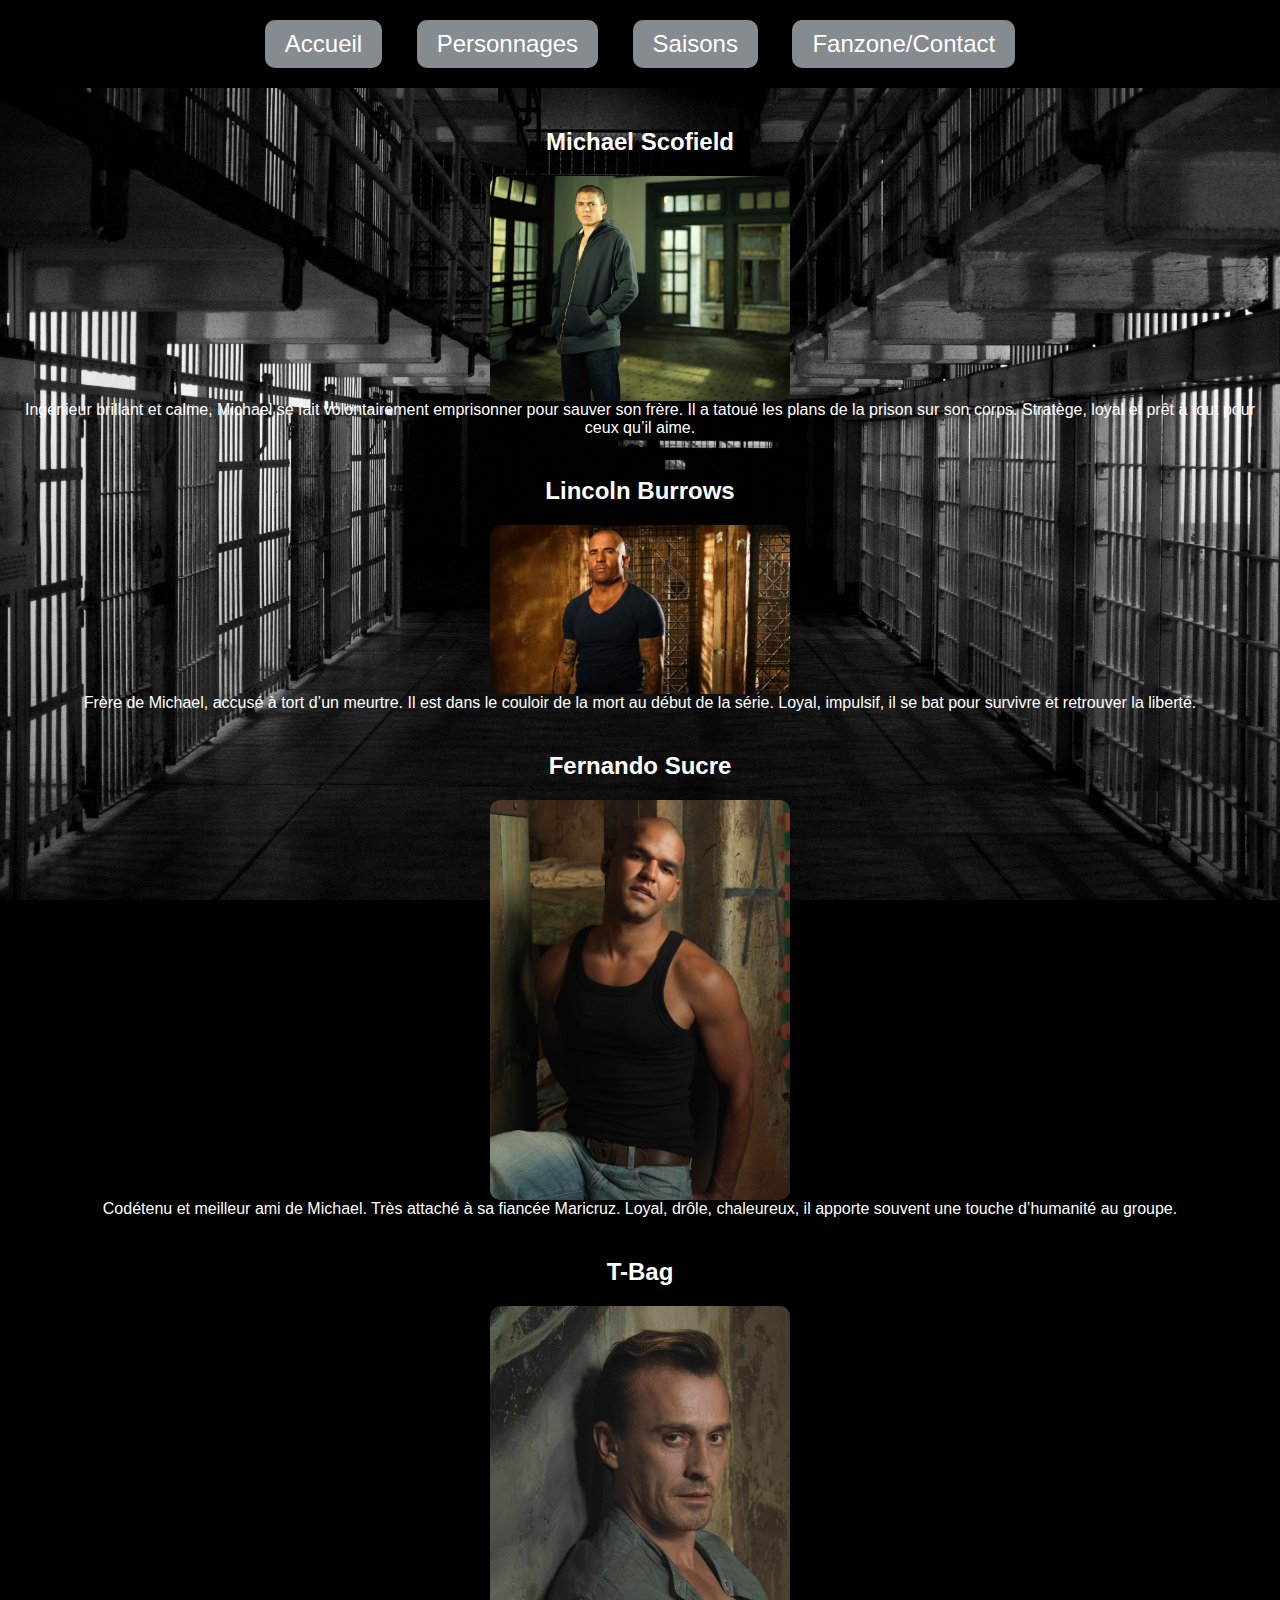
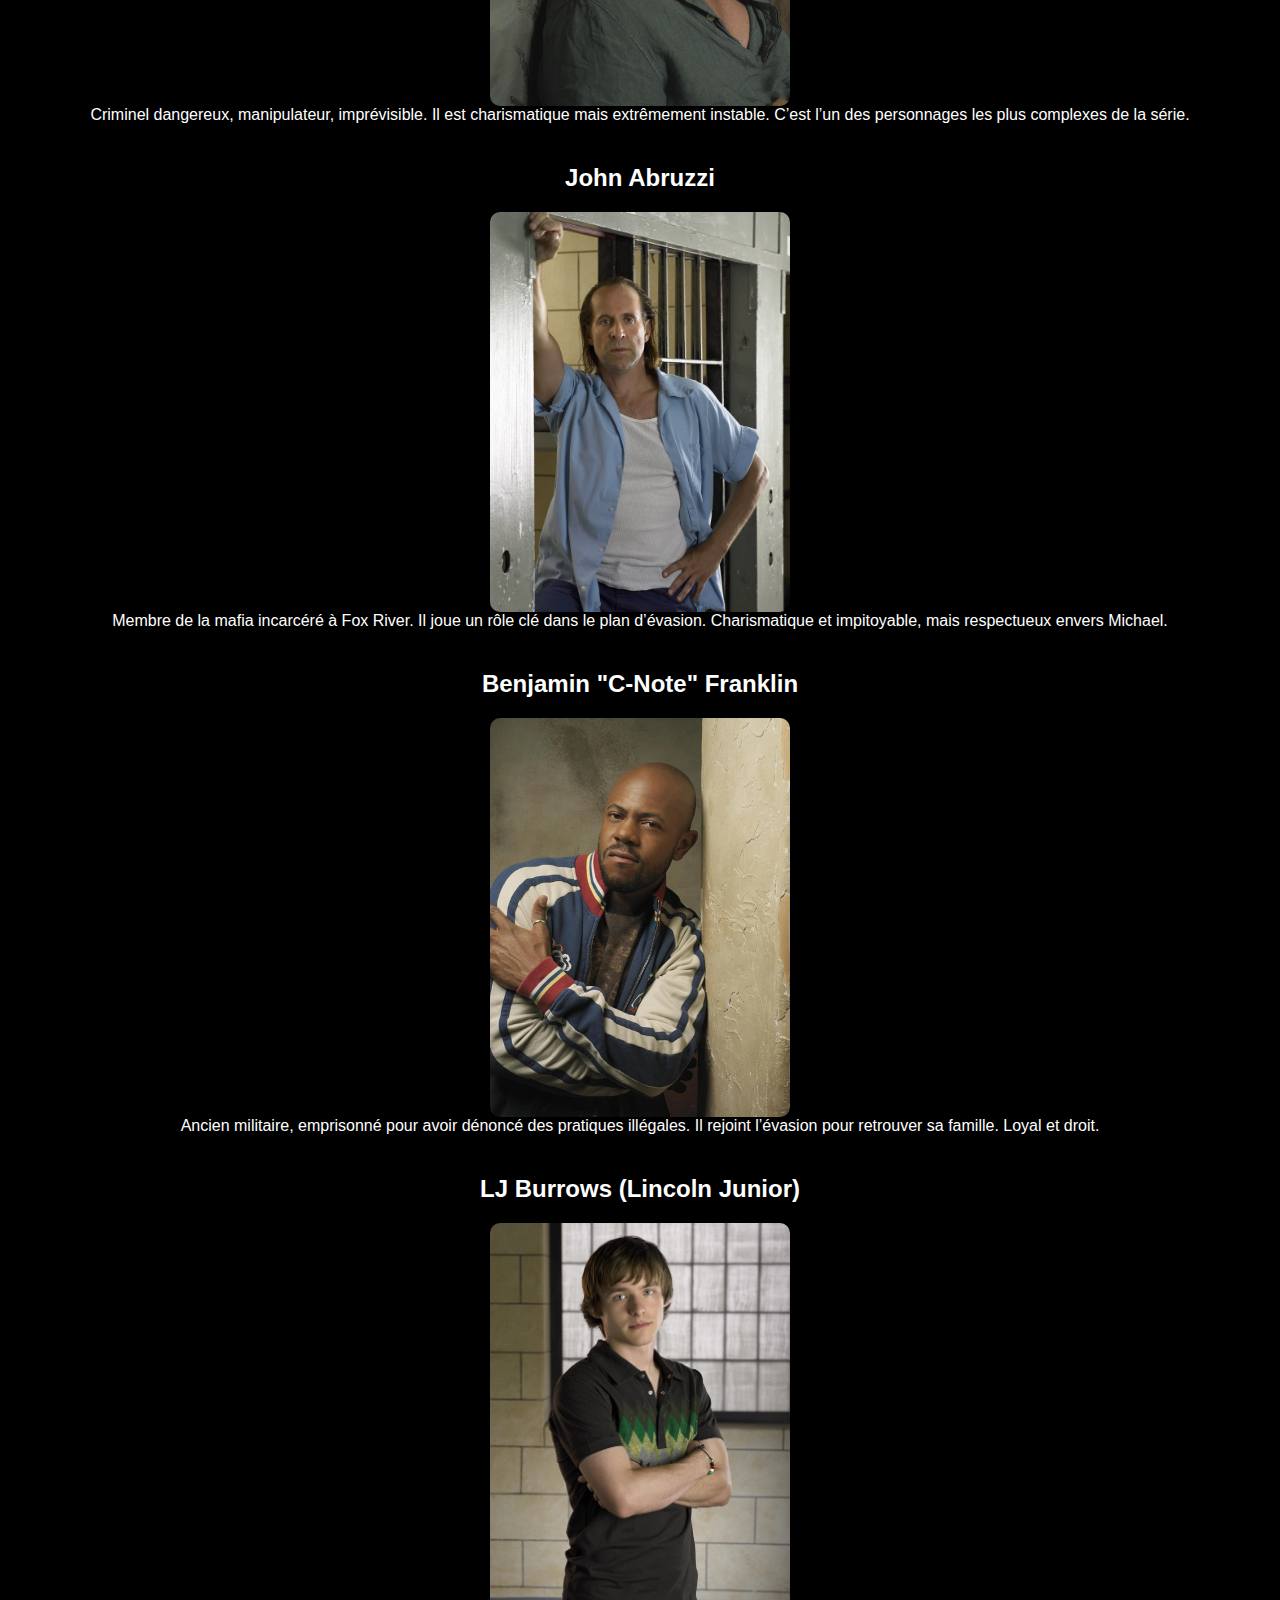
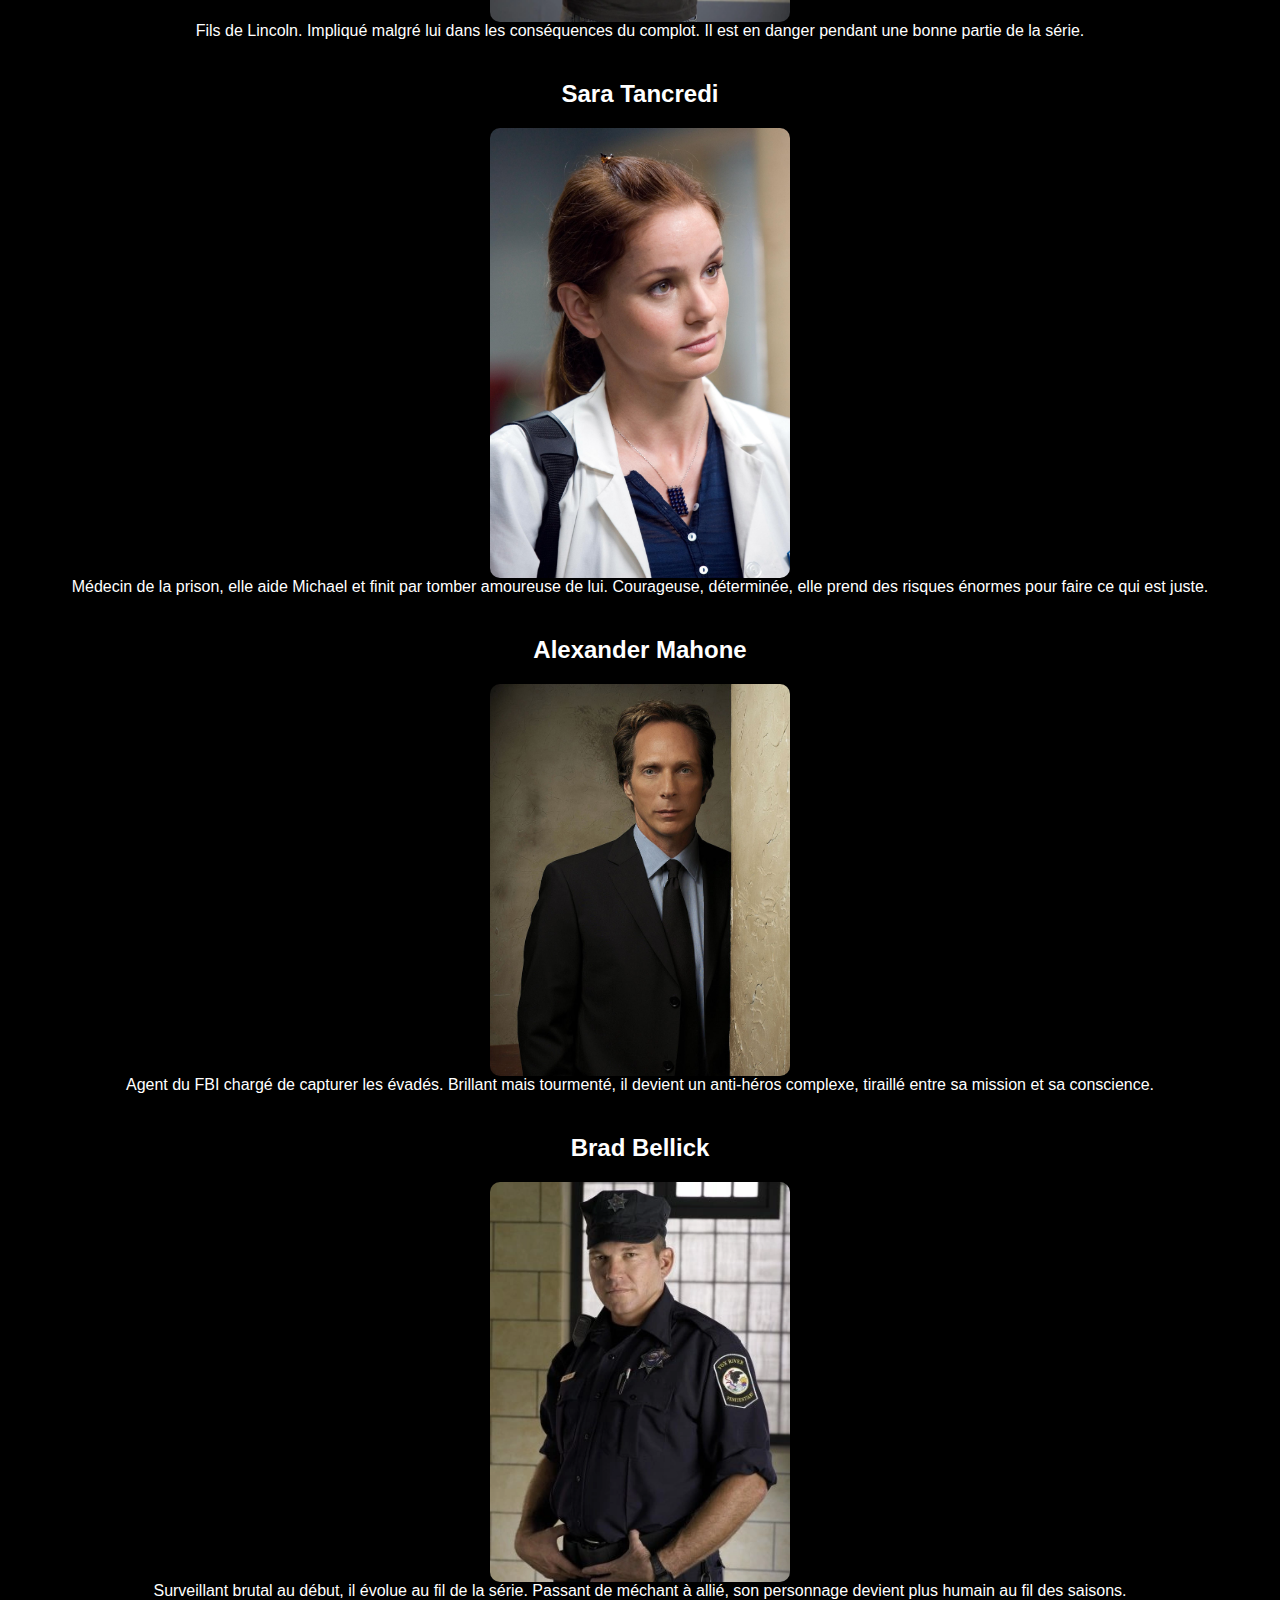
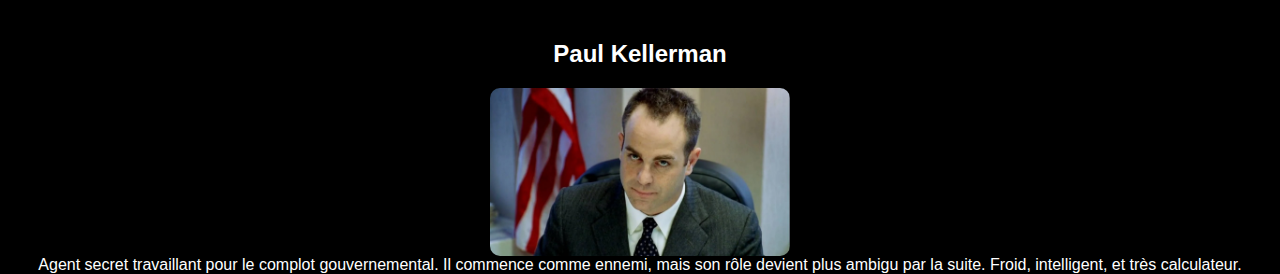
<file: prison_break/personnages.html>
<!DOCTYPE html>
<html lang="fr">
<head>
  <meta charset="UTF-8">
  <title>Personnages - Prison Break</title>
  <link rel="stylesheet" href="style.css">


 

</head>

<body class="personnages">


<nav>
    <a href="index.html">Accueil</a>
    <a href="personnages.html">Personnages</a>
    <a href="saisons.html">Saisons</a>
    <a href="fanzone.html">Fanzone/Contact</a>
</nav>


  

  <section class="personnage">
    <h2>Michael Scofield</h2>

    <div class="image-container">
        <img src="scofield.jpg" alt="Michael Scofield">
    </div>

    <p>Ingénieur brillant et calme, Michael se fait volontairement emprisonner pour sauver son frère. Il a tatoué les plans de la prison sur son corps. Stratège, loyal et prêt à tout pour ceux qu’il aime.</p>
  </section>





  <section class="personnage">
    <h2>Lincoln Burrows</h2>

    <div class="image-container">
        <img src="lincoln.jpg" alt="Lincoln Burrows">
    </div>

    <p>Frère de Michael, accusé à tort d’un meurtre. Il est dans le couloir de la mort au début de la série. Loyal, impulsif, il se bat pour survivre et retrouver la liberté.</p>
  </section>





  <section class="personnage">
    <h2>Fernando Sucre</h2>

    <div class="image-container">
        <img src="sucre.jpg" alt="Fernando Sucre">
    </div>

    <p>Codétenu et meilleur ami de Michael. Très attaché à sa fiancée Maricruz. Loyal, drôle, chaleureux, il apporte souvent une touche d’humanité au groupe.</p>
  </section>




  <section class="personnage">
    <h2>T-Bag</h2>

    <div class="image-container">
        <img src="t_bag.jpg" alt="T-Bag">
    </div>

    <p>Criminel dangereux, manipulateur, imprévisible. Il est charismatique mais extrêmement instable. C’est l’un des personnages les plus complexes de la série.</p>
  </section>





  <section class="personnage">
    <h2>John Abruzzi</h2>

    <div class="image-container">
        <img src="johnabruzzi.jpg" alt="John Abruzzi">
    </div>
    
    <p>Membre de la mafia incarcéré à Fox River. Il joue un rôle clé dans le plan d’évasion. Charismatique et impitoyable, mais respectueux envers Michael.</p>
  </section>





 <section class="personnage">
    <h2>Benjamin "C-Note" Franklin</h2>

    <div class="image-container">
        <img src="benjamin.jpg" alt="Benjamin (C-Note) Franklin">
    </div>
    
    <p>Ancien militaire, emprisonné pour avoir dénoncé des pratiques illégales. Il rejoint l’évasion pour retrouver sa famille. Loyal et droit.</p>
  </section>







  <section class="personnage">
    <h2> LJ Burrows (Lincoln Junior)</h2>

    <div class="image-container">
        <img src="LJ.jpg" alt=" LJ Burrows (Lincoln Junior)">
    </div>
    
    <p>Fils de Lincoln. Impliqué malgré lui dans les conséquences du complot. Il est en danger pendant une bonne partie de la série.</p>
  </section>











  <section class="personnage">
    <h2>Sara Tancredi</h2>

    <div class="image-container">
        <img src="sara_tancredi.jpg" alt="Sara Tancredi">
    </div>
    
    <p>Médecin de la prison, elle aide Michael et finit par tomber amoureuse de lui. Courageuse, déterminée, elle prend des risques énormes pour faire ce qui est juste.</p>
  </section>







  <section class="personnage">
    <h2>Alexander Mahone</h2>

    <div class="image-container">
        <img src="mahone.jpg" alt="Alexander Mahone">
    </div>
    
    <p>Agent du FBI chargé de capturer les évadés. Brillant mais tourmenté, il devient un anti-héros complexe, tiraillé entre sa mission et sa conscience.</p>
  </section>





  <section class="personnage">
    <h2>Brad Bellick</h2>

    <div class="image-container">
        <img src="bellick.jpg" alt="Brad Bellick">
    </div>
    
    <p>Surveillant brutal au début, il évolue au fil de la série. Passant de méchant à allié, son personnage devient plus humain au fil des saisons.</p>
  </section>





  <section class="personnage">
    <h2>Paul Kellerman</h2>

    <div class="image-container">
        <img src="Paul Kellerman.jpg" alt="Paul Kellerman">
    </div>
    
    <p>Agent secret travaillant pour le complot gouvernemental. Il commence comme ennemi, mais son rôle devient plus ambigu par la suite. Froid, intelligent, et très calculateur.</p>
  </section>


</body>
</html>
</file>
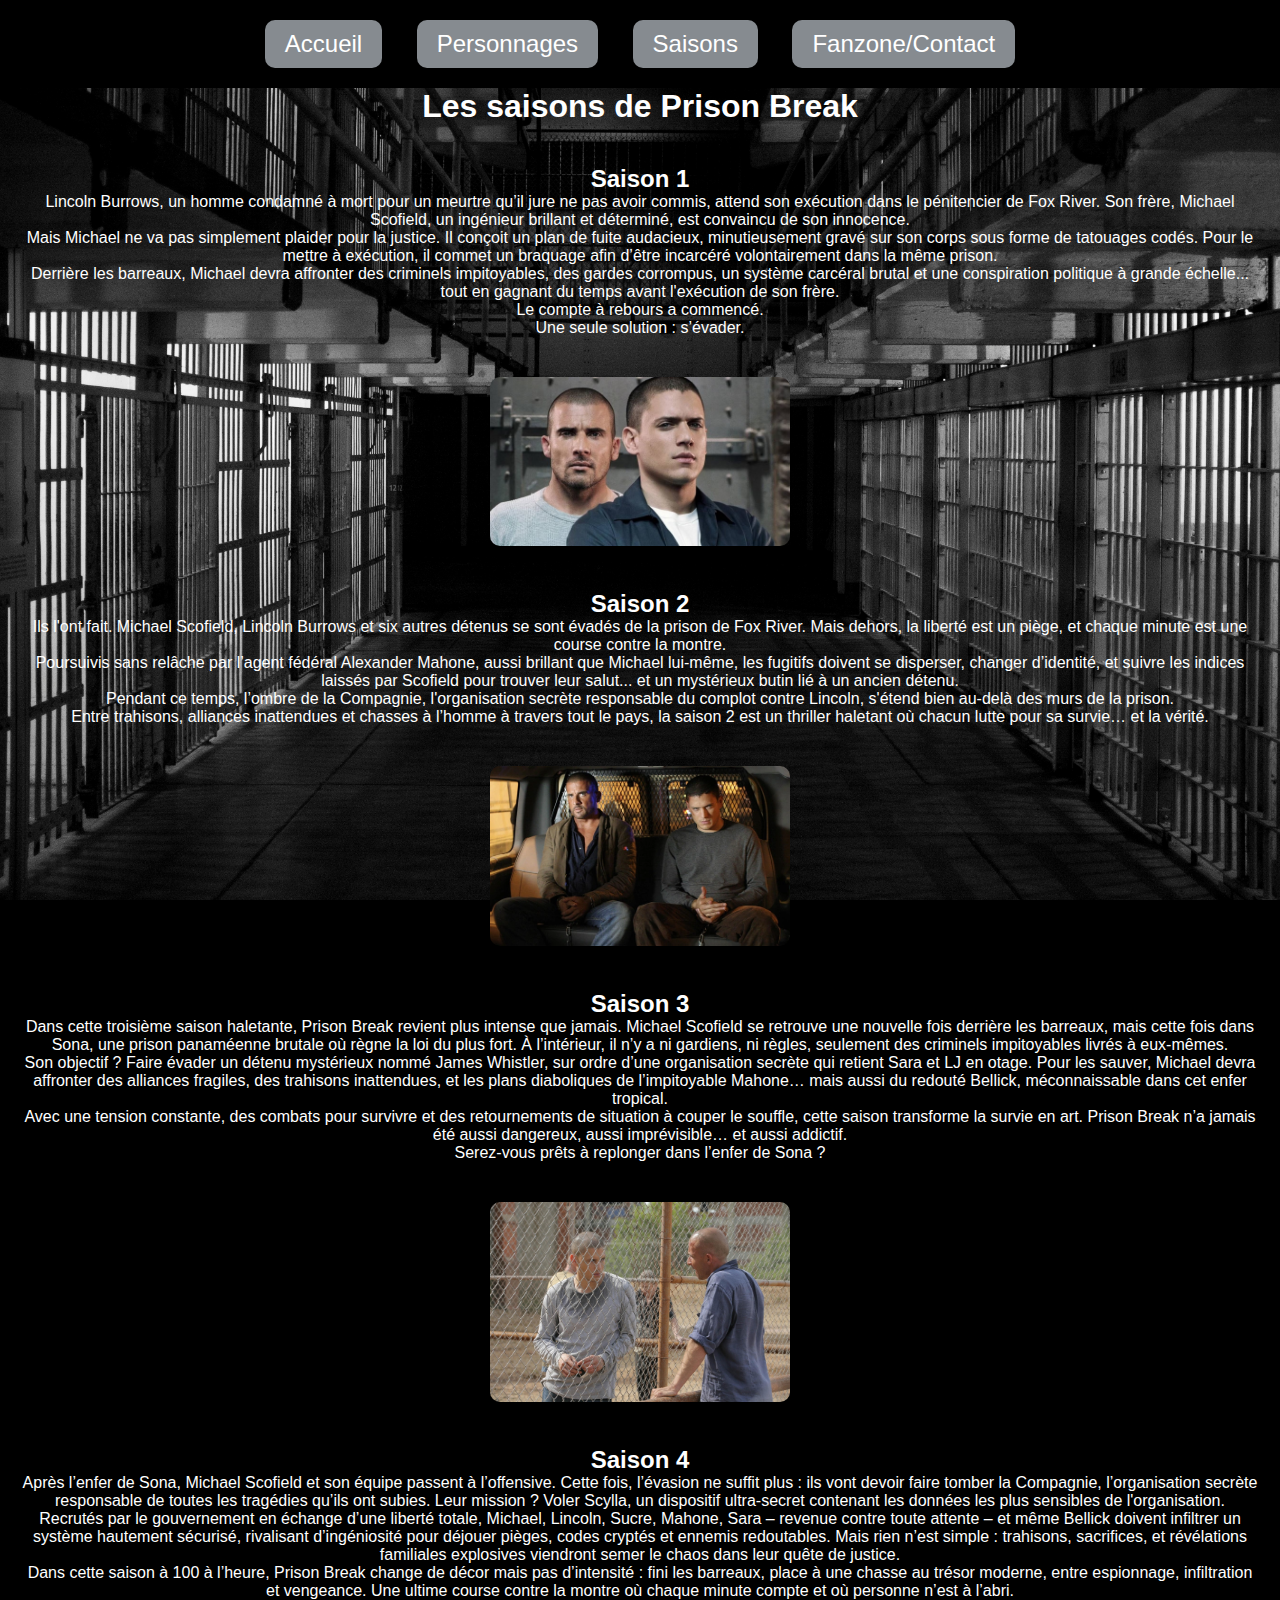
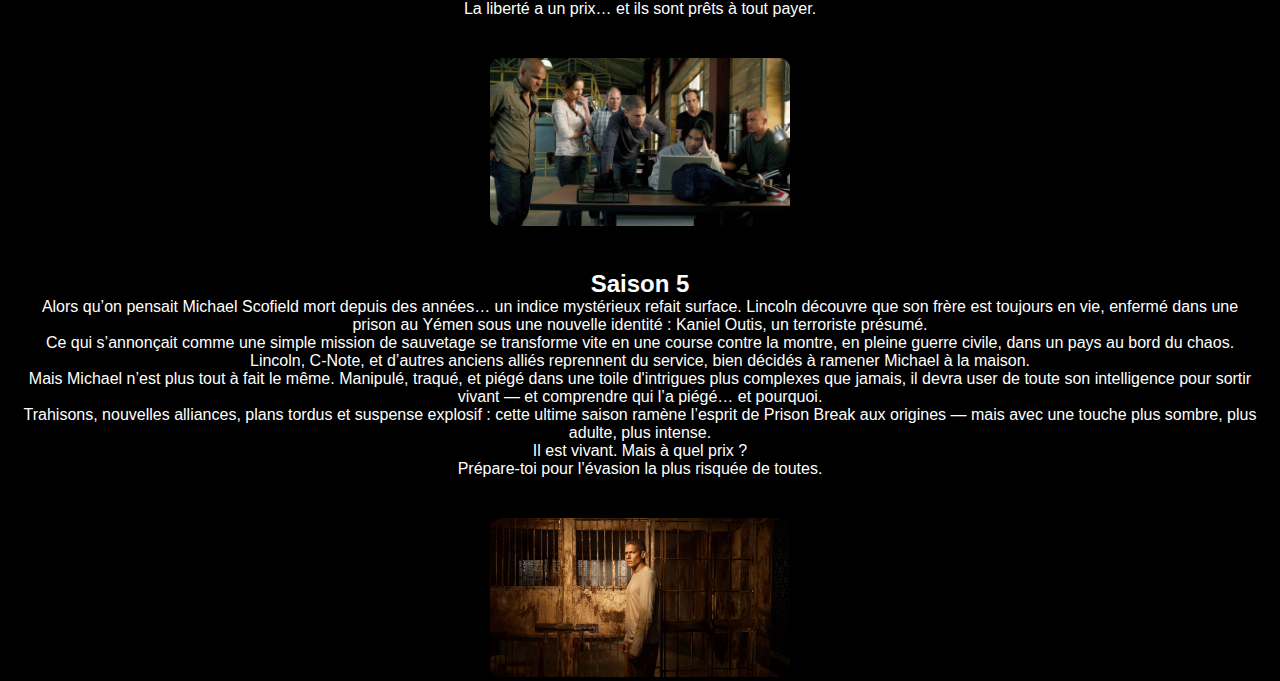
<file: prison_break/saisons.html>
<!DOCTYPE html>
<html lang="fr">
<head>
  <meta charset="UTF-8">
  <title>Saisons - Prison Break</title>
  <link rel="stylesheet" href="style.css">

  
</head>
<body>
  <body class="saisons">



<nav>
    <a href="index.html">Accueil</a>
    <a href="personnages.html">Personnages</a>
    <a href="saisons.html">Saisons</a>
   <a href="fanzone.html">Fanzone/Contact</a>
  </nav>


  <h1>Les saisons de Prison Break</h1>

  <div class="saison">
    <h2>Saison 1</h2>
    <p>Lincoln Burrows, un homme condamné à mort pour un meurtre qu’il jure ne pas avoir commis, attend son exécution dans le pénitencier de Fox River. Son frère, Michael Scofield, un ingénieur brillant et déterminé, est convaincu de son innocence.</p>
    
    </p> Mais Michael ne va pas simplement plaider pour la justice. Il conçoit un plan de fuite audacieux, minutieusement gravé sur son corps sous forme de tatouages codés. Pour le mettre à exécution, il commet un braquage afin d’être incarcéré volontairement dans la même prison.</p>

      <p> Derrière les barreaux, Michael devra affronter des criminels impitoyables, des gardes corrompus, un système carcéral brutal et une conspiration politique à grande échelle... tout en gagnant du temps avant l'exécution de son frère.</p>
      <p> Le compte à rebours a commencé.</p>
    </p> Une seule solution : s’évader.</p>
  </div>


  <img src="saison_1.jpg" alt="Prison Break Saison 1" width="400">




  <div class="saison">
    <h2>Saison 2</h2>
    <p>Ils l'ont fait. Michael Scofield, Lincoln Burrows et six autres détenus se sont évadés de la prison de Fox River. Mais dehors, la liberté est un piège, et chaque minute est une course contre la montre.</p>
    <p>Poursuivis sans relâche par l’agent fédéral Alexander Mahone, aussi brillant que Michael lui-même, les fugitifs doivent se disperser, changer d’identité, et suivre les indices laissés par Scofield pour trouver leur salut... et un mystérieux butin lié à un ancien détenu.</p>
    <p>Pendant ce temps, l’ombre de la Compagnie, l'organisation secrète responsable du complot contre Lincoln, s'étend bien au-delà des murs de la prison.</p>
    <p>Entre trahisons, alliances inattendues et chasses à l’homme à travers tout le pays, la saison 2 est un thriller haletant où chacun lutte pour sa survie… et la vérité.</p>
  </div>


  <img src="saison_2.jpg" alt="Prison Break Saison 2" width="400">





  <div class="saison">
    <h2>Saison 3</h2>
    <p>Dans cette troisième saison haletante, Prison Break revient plus intense que jamais. Michael Scofield se retrouve une nouvelle fois derrière les barreaux, mais cette fois dans Sona, une prison panaméenne brutale où règne la loi du plus fort. À l’intérieur, il n’y a ni gardiens, ni règles, seulement des criminels impitoyables livrés à eux-mêmes.
    </p>Son objectif ? Faire évader un détenu mystérieux nommé James Whistler, sur ordre d’une organisation secrète qui retient Sara et LJ en otage. Pour les sauver, Michael devra affronter des alliances fragiles, des trahisons inattendues, et les plans diaboliques de l’impitoyable Mahone… mais aussi du redouté Bellick, méconnaissable dans cet enfer tropical.</p>
    <p>Avec une tension constante, des combats pour survivre et des retournements de situation à couper le souffle, cette saison transforme la survie en art. Prison Break n’a jamais été aussi dangereux, aussi imprévisible… et aussi addictif.</p>
    </p>Serez-vous prêts à replonger dans l’enfer de Sona ?</p>
  </div>


   <img src="saison_3.jpg" alt="Prison Break Saison 3" width="400">



  <div class="saison">
    <h2>Saison 4</h2>
    <p>Après l’enfer de Sona, Michael Scofield et son équipe passent à l’offensive. Cette fois, l’évasion ne suffit plus : ils vont devoir faire tomber la Compagnie, l’organisation secrète responsable de toutes les tragédies qu’ils ont subies. Leur mission ? Voler Scylla, un dispositif ultra-secret contenant les données les plus sensibles de l'organisation.
    </p>Recrutés par le gouvernement en échange d’une liberté totale, Michael, Lincoln, Sucre, Mahone, Sara – revenue contre toute attente – et même Bellick doivent infiltrer un système hautement sécurisé, rivalisant d’ingéniosité pour déjouer pièges, codes cryptés et ennemis redoutables. Mais rien n’est simple : trahisons, sacrifices, et révélations familiales explosives viendront semer le chaos dans leur quête de justice.<p>
    </p>Dans cette saison à 100 à l’heure, Prison Break change de décor mais pas d’intensité : fini les barreaux, place à une chasse au trésor moderne, entre espionnage, infiltration et vengeance. Une ultime course contre la montre où chaque minute compte et où personne n’est à l’abri.<p>
    </p>La liberté a un prix… et ils sont prêts à tout payer.</p>
  </div>



  <img src="saison_4.jpg" alt="Prison Break Saison 4" width="400">






  <div class="saison">
    <h2>Saison 5</h2>
    <p>Alors qu’on pensait Michael Scofield mort depuis des années… un indice mystérieux refait surface. Lincoln découvre que son frère est toujours en vie, enfermé dans une prison au Yémen sous une nouvelle identité : Kaniel Outis, un terroriste présumé.<p>
    </p>Ce qui s’annonçait comme une simple mission de sauvetage se transforme vite en une course contre la montre, en pleine guerre civile, dans un pays au bord du chaos. Lincoln, C-Note, et d’autres anciens alliés reprennent du service, bien décidés à ramener Michael à la maison.<p>
    </p>Mais Michael n’est plus tout à fait le même. Manipulé, traqué, et piégé dans une toile d'intrigues plus complexes que jamais, il devra user de toute son intelligence pour sortir vivant — et comprendre qui l’a piégé… et pourquoi.<p>
    </p>Trahisons, nouvelles alliances, plans tordus et suspense explosif : cette ultime saison ramène l’esprit de Prison Break aux origines — mais avec une touche plus sombre, plus adulte, plus intense.<p>
    </p>Il est vivant. Mais à quel prix ?<p>
    </p>Prépare-toi pour l’évasion la plus risquée de toutes.</p>
  </div>


  <img src="saison_5.jpg" alt="Prison Break Saison 5" width="400">






  



</body>
</html>
</file>
<file: prison_break/style.css>
* {
  margin: 0;
  padding: 0;
  box-sizing: border-box;
}

body, html {
  height: 100%;
  font-family: Arial, sans-serif;
  color: white;
}

body {
  background-color: black;
  text-align: center;
}


nav {
  background-color: #000;
  padding: 20px;
  text-align: center;
}

nav a {
  color: white;
  margin: 0 15px;
  text-decoration: none;
  font-size: 1.5rem;
  padding: 10px 20px;
  border-radius: 10px;
  background-color: #868b90;
  transition: background-color 0.3s ease;
  display: inline-block;
}

nav a:hover {
  background-color: #1a1a2e;
  text-decoration: underline;
}


.personnage, .saison {
  margin: 40px 0;
  padding: 0 20px;
}

.image-container {
  display: flex;
  justify-content: center;
  margin-top: 20px;
}

.image-container img,
img {
  width: 300px;
  border-radius: 10px;
  max-width: 90%;
  height: auto;
}

video {
  max-width: 100%;
  height: auto;
  margin: 20px auto;
}


form {
  margin: 20px auto;
  padding: 10px;
  text-align: left;
  max-width: 600px;
  background-color: rgba(0, 0, 0, 0.5);
  border-radius: 10px;
}

form input,
form textarea,
form select,
form button {
  width: 100%;
  padding: 10px;
  margin-bottom: 15px;
  border: none;
  border-radius: 5px;
  font-size: 1rem;
}

form button {
  background-color: #00ff99;
  color: black;
  font-weight: bold;
  cursor: pointer;
}

form button:hover {
  background-color: #00cc77;
}

hr {
  margin: 40px auto;
  width: 80%;
  border: 1px solid #555;
}


#confirmationMessage,
#seasonMessage,
#prisonMessage,
#missionMessage,
#lieuMessage,
#confirmationContact {
  color: #00ff99;
  font-weight: bold;
  margin-top: 20px;
  display: none;
  text-align: center;
}


@media screen and (max-width: 1024px) {
  nav a {
    font-size: 1.2rem;
    padding: 10px;
    margin: 10px;
    display: block;
  }

  .image-container img,
  img,
  video {
    width: 100%;
    max-width: 100%;
  }

  form {
    padding: 15px;
  }

  body {
    font-size: 14px;
  }
}




/* Accueil */
body.accueil {
  background-image: url("prison.jpg");
}

/* Personnages */
body.personnages {
  background-image: url("personnages.jpg");
}

/* Saisons */
body.saisons {
  background-image: url("personnages.jpg"); 
}

/* Fanzone */
body.fanzone {
  background-image: url("personnages.jpg"); 
}


body.accueil,
body.personnages,
body.saisons,
body.fanzone {
  background-size: cover;
  background-position: center;
  background-repeat: no-repeat;
  background-attachment: fixed;
}
</file>
